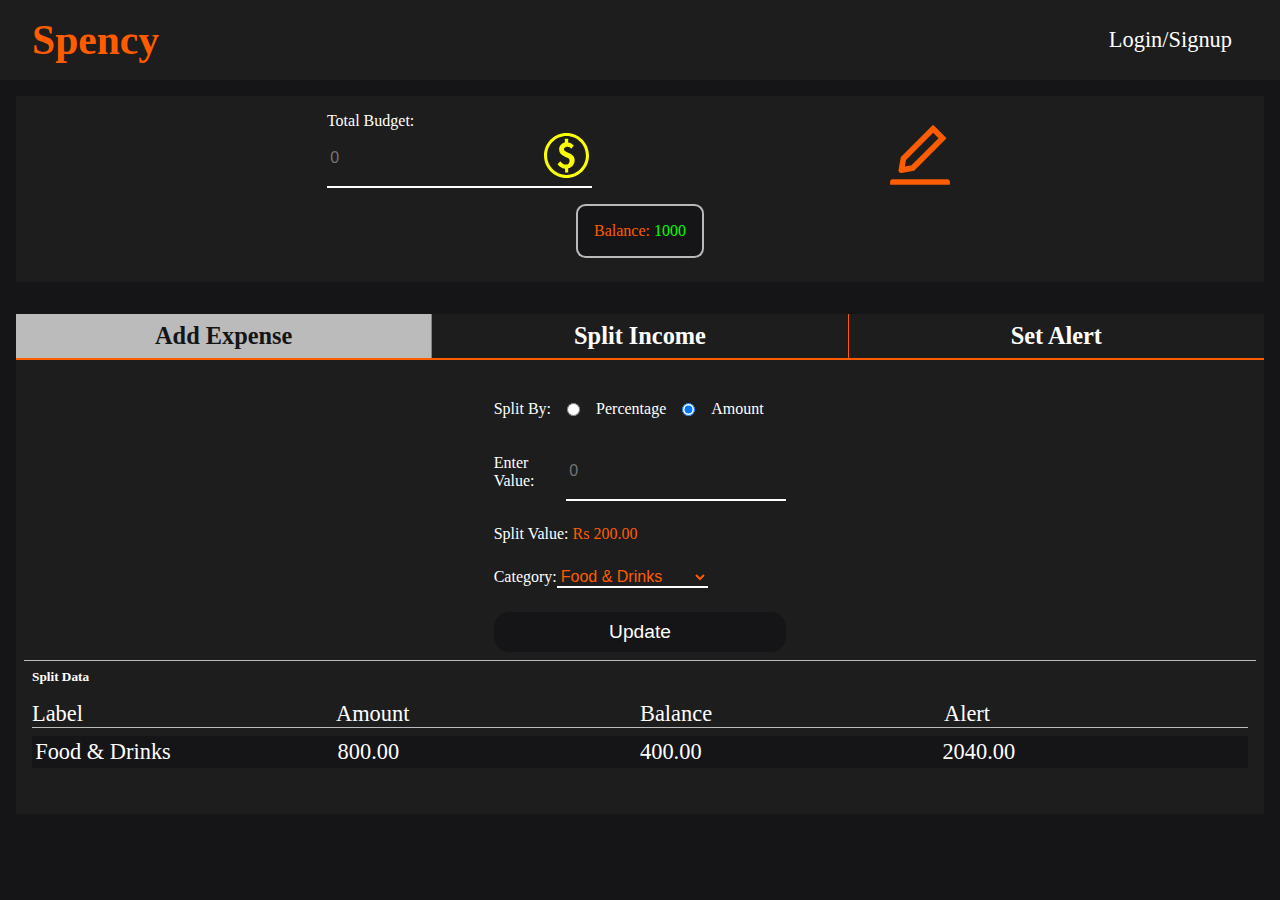
<file: Project Development Phase/Sprint 1/frontend/index.html>
<!DOCTYPE html>
<html lang="en">
<head>
    <meta charset="UTF-8">
    <meta http-equiv="X-UA-Compatible" content="IE=edge">
    <meta name="viewport" content="width=device-width, initial-scale=1.0">
    <link rel="stylesheet" href="./styles/style.css">
    <link rel="stylesheet" href="./styles//index.css">
    <title>Personal Expense Tracker | Home</title>
</head>
<body>
    <header>
        <h1>Spency</h1>
        <nav>
            <a href="./auth.html" class="login">Login/Signup</a>
            <div class="user none">
                <h3>Hello! <span class="user-name">cocsoulstealers</span></h3>
                <div class="user-logout">Logout</div>
            </div>
        </nav>
    </header>
    <main>
        <div class="col-1">
            <div class="income-cnt">
                <form action="" class="user-income-form">
                    <div class="income">
                        <label for="income">Total Budget:</label>
                        <div class="income-inp">
                            <input type="number" name="income" id="income" placeholder=0 readonly>
                            <div class="budget-logo">
                                <img src="./assets/budget.svg" alt="">
                            </div>
                        </div>
                    </div>
                    <div class="edit-logo">
                        <img class="edit-income-ic" src="./assets/edit.svg" alt="edit income button">
                        <img class="accept-income-ic none" src="./assets/tick.svg" alt="accept income button">
                    </div>
                </form>
                <div class="balance-cnt">
                    <div class="balance">Balance: <span class="high">1000</span></div>
                </div>
            </div>
            <div class="expense">
                <div class="expense-header">
                    <h3 class="active header-btn btn-expense" data-class="expense-add">Add Expense</h3>
                    <h3 class="header-btn btn-income" data-class="split-income">Split Income</h3>
                    <h3 class="header-btn btn-alert" data-class="set-alert">Set Alert</h3>
                </div>
                <div class="expense-add none">
                    <form action="">
                        <div class="expense-amount">
                            <label for="amount-inp">Enter Amount:</label>
                            <input type="number" placeholder="0" id="amount-inp">
                        </div>
                        <div class="expense-type">
                            <div class="type-income"><span>Income</span>&nbsp;<img src="./assets/add.svg" alt="Add Income"></div>
                            <div class="type-expense active"><span>Expense</span>&nbsp;<img src="./assets/minus.svg" alt="Add Expense"></div>
                        </div>
                        <div class="expense-label">
                            <label for="amount-label">Category:</label>
                            <select name="label" id="amount-label">
                                <option value="Food & Drinks">Food & Drinks</option>
                                <option value="Entertainment">Entertainment</option>
                                <option value="Shopping">Shopping</option>
                                <option value="Transportation">Transportation</option>
                                <option value="Vehicle">Vehicle</option>
                                <option value="Trip">Trip</option>
                                <option value="General Expense">General Expense</option>
                                <option value="Financial Expense">Financial Expense</option>
                                <option value="Income">Income</option>
                            </select>
                        </div>
                    </form>
                    <div class="label-suggestion">
                        <div class="label-value active" data-value="Food-Drinks">Food & Drinks</div>
                        <div class="label-value" data-value="Entertainment">Entertainment</div>
                        <div class="label-value" data-value="Shopping">Shopping</div>
                        <div class="label-value" data-value="Trip">Trip</div>
                    </div>
                </div>
                <div class="split-income">
                    <form action="" class="split-income-form">
                        <div class="split-type">
                            <div for="split-by">Split By:</div>
                            <div>
                                <input type="radio" id="split-percent" name="split-type" value="percent" class="radio">
                                <label for="split-percent">Percentage</label>
                            </div>
                            <div>
                                <input type="radio" id="split-amount-rad" name="split-type" class="radio" value="amount" checked>
                                <label for="split-amount-rad">Amount</label>
                            </div>
                        </div>
                        <div class="split-value-inp">
                            <label for="split-inp">Enter Value:</label>
                            <input type="number" placeholder="0" id="split-amount-inp">
                        </div>
                        <div class="split-preview">Split Value:&nbsp;<span>Rs 200.00</span></div>
                        <div class="expense-label">
                            <label for="split-label">Category:</label>
                            <select name="label" id="split-label">
                                <option value="Food & Drinks">Food & Drinks</option>
                                <option value="Entertainment">Entertainment</option>
                                <option value="Shopping">Shopping</option>
                                <option value="Transportation">Transportation</option>
                                <option value="Vehicle">Vehicle</option>
                                <option value="Trip">Trip</option>
                                <option value="General Expense">General Expense</option>
                                <option value="Financial Expense">Financial Expense</option>
                                <option value="Income">Income</option>
                            </select>
                        </div>
                        <button class="expense-split-btn">Update</button>
                    </form>
                    <div class="split-data-cnt">
                        <h5>Split Data</h5>
                        <div class="split-values">
                            <div class="split-value">
                                <div class="split-label">Label</div>
                                <div class="split-amount">Amount</div>
                                <div class="split-amount">Balance</div>
                                <div class="split-alert">Alert</div>
                            </div>
                            <div class="split-value" data-id="">
                                <div class="split-label no-overflow">Food & Drinks</div>
                                <div class="split-amount no-overflow">800.00</div>
                                <div class="split-balance no-overflow">400.00</div>
                                <div class="split-alert no-overflow">2040.00</div>
                                <div class="split-edit">
                                    <div class="split-delete-ic"><img src="./assets/delete.svg" alt="delete-split"></div>
                                </div>
                            </div>
                        </div>
                    </div>
                </div>
                <div class="set-alert none"></div>
            </div>
        </div>
    </main>
    <script type="module" src="./js/index.js"></script>
</body>
</html>
</file>
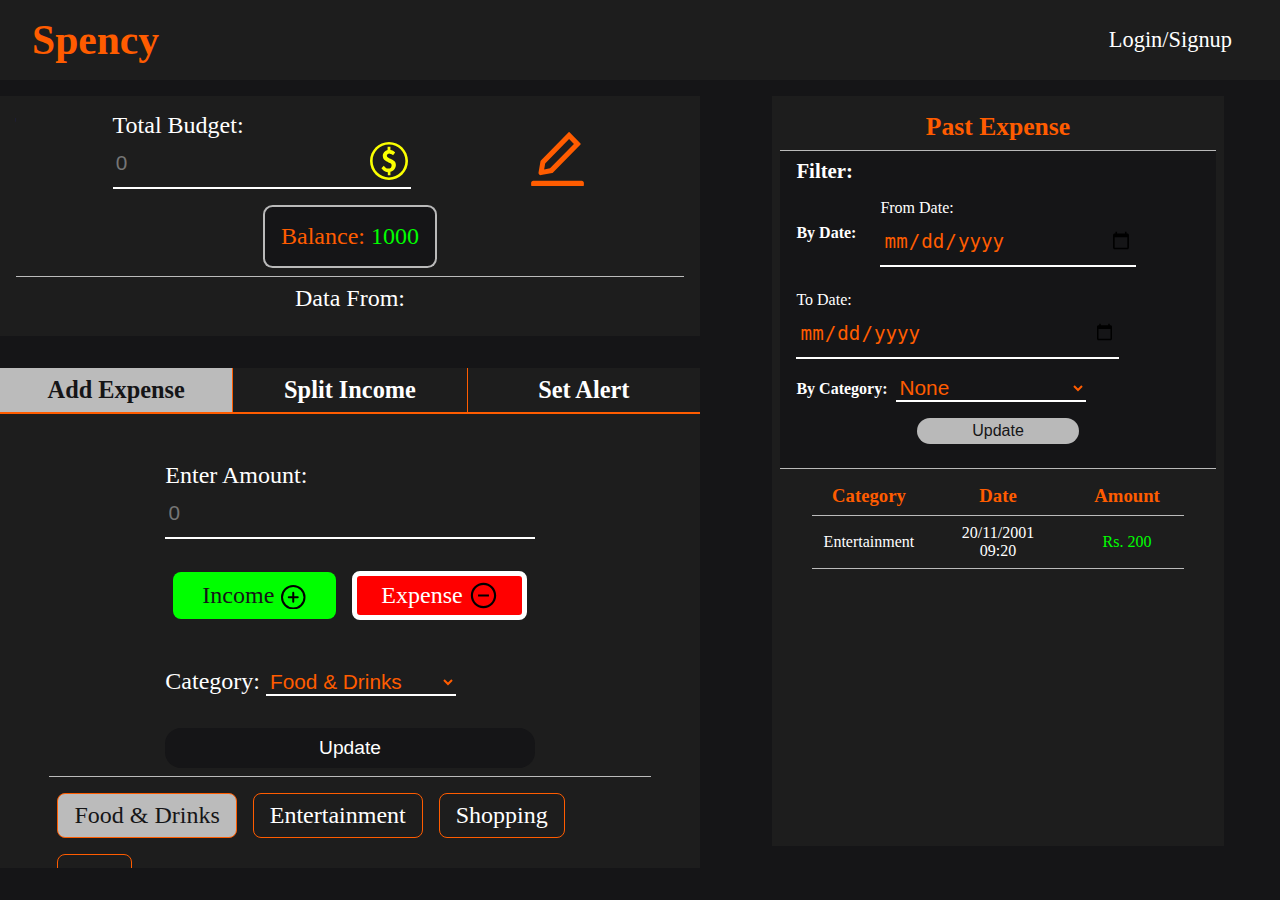
<file: Project Development Phase/Sprint 2/frontend/index.html>
<!DOCTYPE html>
<html lang="en">
<head>
    <meta charset="UTF-8">
    <meta http-equiv="X-UA-Compatible" content="IE=edge">
    <meta name="viewport" content="width=device-width, initial-scale=1.0">
    <link rel="stylesheet" href="./styles/style.css">
    <link rel="stylesheet" href="./styles//index.css">
    <title>Personal Expense Tracker | Home</title>
</head>
<body>
    <header>
        <h1>Spency</h1>
        <nav>
            <a href="./auth.html" class="login">Login/Signup</a>
            <div class="user none">
                <h3>Hello! <span class="user-name">cocsoulstealers</span></h3>
                <div class="user-logout">Logout</div>
            </div>
        </nav>
    </header>
    <main>
        <div class="col-1">
            <div class="income-cnt">
                <form action="" class="user-income-form">
                    <div class="income">
                        <label for="income">Total Budget:</label>
                        <div class="income-inp">
                            <input type="number" name="income" id="income" placeholder=0 readonly>
                            <div class="budget-logo">
                                <img src="./assets/budget.svg" alt="">
                            </div>
                        </div>
                    </div>
                    <div class="edit-logo">
                        <img class="edit-income-ic" src="./assets/edit.svg" alt="edit income button">
                        <img class="accept-income-ic none" src="./assets/tick.svg" alt="accept income button">
                    </div>
                </form>
                <div class="balance-cnt">
                    <div class="balance">Balance: <span class="high">1000</span></div>
                </div>
                <div class="from-date-disp">
                    Data From: <span></span>
                </div>
            </div>
            <div class="expense">
                <div class="expense-header">
                    <h3 class="active header-btn btn-expense" data-class="expense-add">Add Expense</h3>
                    <h3 class="header-btn btn-income" data-class="split-income">Split Income</h3>
                    <h3 class="header-btn btn-alert" data-class="set-alert">Set Alert</h3>
                </div>
                <div class="expense-add">
                    <form action="" class="expense-add-form">
                        <div class="expense-amount">
                            <label for="amount-inp">Enter Amount:</label>
                            <input type="number" placeholder="0" id="amount-inp">
                        </div>
                        <div class="expense-type">
                            <div class="type-income radio-type-expense" data-value="true"><span>Income</span>&nbsp;<img src="./assets/add.svg" alt="Add Income"></div>
                            <div class="type-expense radio-type-expense active" data-value="false"><span>Expense</span>&nbsp;<img src="./assets/minus.svg" alt="Add Expense"></div>
                        </div>
                        <div class="expense-label">
                            <label for="amount-label">Category:</label>
                            <select name="label" id="amount-label">
                                <option value="Food & Drinks">Food & Drinks</option>
                                <option value="Entertainment">Entertainment</option>
                                <option value="Shopping">Shopping</option>
                                <option value="Transportation">Transportation</option>
                                <option value="Vehicle">Vehicle</option>
                                <option value="Trip">Trip</option>
                                <option value="General Expense">General Expense</option>
                                <option value="Financial Expense">Financial Expense</option>
                                <option value="Income">Income</option>
                            </select>
                        </div>
                        <button class="expense-split-btn">Update</button>
                    </form>
                    <div class="label-suggestion">
                        <div class="label-value active" data-value="Food-Drinks">Food & Drinks</div>
                        <div class="label-value" data-value="Entertainment">Entertainment</div>
                        <div class="label-value" data-value="Shopping">Shopping</div>
                        <div class="label-value" data-value="Trip">Trip</div>
                    </div>
                </div>
                <div class="split-income none">
                    <form action="" class="split-income-form">
                        <div class="split-type">
                            <div for="split-by">Split By:</div>
                            <div>
                                <input type="radio" id="split-percent" name="split-type" value="percent" class="radio">
                                <label for="split-percent">Percentage</label>
                            </div>
                            <div>
                                <input type="radio" id="split-amount-rad" name="split-type" class="radio" value="amount" checked>
                                <label for="split-amount-rad">Amount</label>
                            </div>
                        </div>
                        <div class="split-value-inp">
                            <label for="split-inp">Enter Value:</label>
                            <input type="number" placeholder="0" id="split-amount-inp">
                        </div>
                        <div class="split-preview">Split Value:&nbsp;<span>Rs 200.00</span></div>
                        <div class="expense-label">
                            <label for="split-label">Category:</label>
                            <select name="label" id="split-label">
                                <option value="Food & Drinks">Food & Drinks</option>
                                <option value="Entertainment">Entertainment</option>
                                <option value="Shopping">Shopping</option>
                                <option value="Transportation">Transportation</option>
                                <option value="Vehicle">Vehicle</option>
                                <option value="Trip">Trip</option>
                                <option value="General Expense">General Expense</option>
                                <option value="Financial Expense">Financial Expense</option>
                                <option value="Income">Income</option>
                            </select>
                        </div>
                        <button class="expense-split-btn">Update</button>
                    </form>
                    <div class="split-data-cnt">
                        <h5>Split Data</h5>
                        <div class="split-values">
                            <div class="split-value">
                                <div class="split-label">Label</div>
                                <div class="split-amount">Amount</div>
                                <div class="split-amount">Balance</div>
                                <div class="split-alert">Alert</div>
                            </div>
                            <div class="split-value" data-id="">
                                <div class="split-label no-overflow">Food & Drinks</div>
                                <div class="split-amount no-overflow">800.00</div>
                                <div class="split-balance no-overflow">400.00</div>
                                <div class="split-alert no-overflow">2040.00</div>
                                <div class="split-edit">
                                    <div class="split-delete-ic"><img src="./assets/delete.svg" alt="delete-split"></div>
                                </div>
                            </div>
                        </div>
                    </div>
                </div>
                <div class="set-alert none"></div>
            </div>
        </div>
        <div class="col-2">
            <div class="expense-data">
                <h1>Past Expense</h1>
                <div class="expense-filter">
                    <form action="" class="expense-filter-form">
                        <h2 >Filter:</h2>
                        <div class="filter-inp-cnt">
                            <div class="date-filter">
                                <h4>By Date:</h4>
                                <div>
                                    <label for="from-date">From Date:</label>
                                    <input type="date" name="from-date" id="from-date">
                                </div>
                               <div>
                                 <label for="to-date">To Date:</label>
                                 <input type="date" name="to-date" id="to-date">
                               </div>
                            </div>
                            <div class="label-filter">
                                <h4>By Category:</h4>
                                <div class="label-fitler-cnt">
                                    <select name="label" id="filter-label">
                                        <option value="None">None</option>
                                        <option value="Food & Drinks">Food & Drinks</option>
                                        <option value="Entertainment">Entertainment</option>
                                        <option value="Shopping">Shopping</option>
                                        <option value="Transportation">Transportation</option>
                                        <option value="Vehicle">Vehicle</option>
                                        <option value="Trip">Trip</option>
                                        <option value="General Expense">General Expense</option>
                                        <option value="Financial Expense">Financial Expense</option>
                                        <option value="Income">Income</option>
                                    </select>
                                </div>
                            </div>
                            <div class="filter-update-btn-cnt">
                                <button class="filter-update-btn">Update</button>
                            </div>
                        </div>
                    </form>
                </div>
                <div class="expense-his">
                    <div class="expense-his-header">
                        <h3 class="expense-header-label">Category</h3>
                        <h3 class="expense-header-date">Date</h3>
                        <h3 class="expense-header-amount">Amount</h3>
                    </div>
                    <div class="expense-his-values">
                        <div class="expense-his-value" data-id="">
                            <div class="expense-value-label">Entertainment</div>
                            <div class="expense-value-date">
                                <div class="date-date">20/11/2001</div>
                                <div class="date-time">09:20</div>
                            </div>
                            <div class="expense-value-amount positive">Rs. 200</div>
                        </div>
                    </div>
                </div>
            </div>
        </div>
    </main>
    <script type="module" src="./js/index.js"></script>
</body>
</html>
</file>
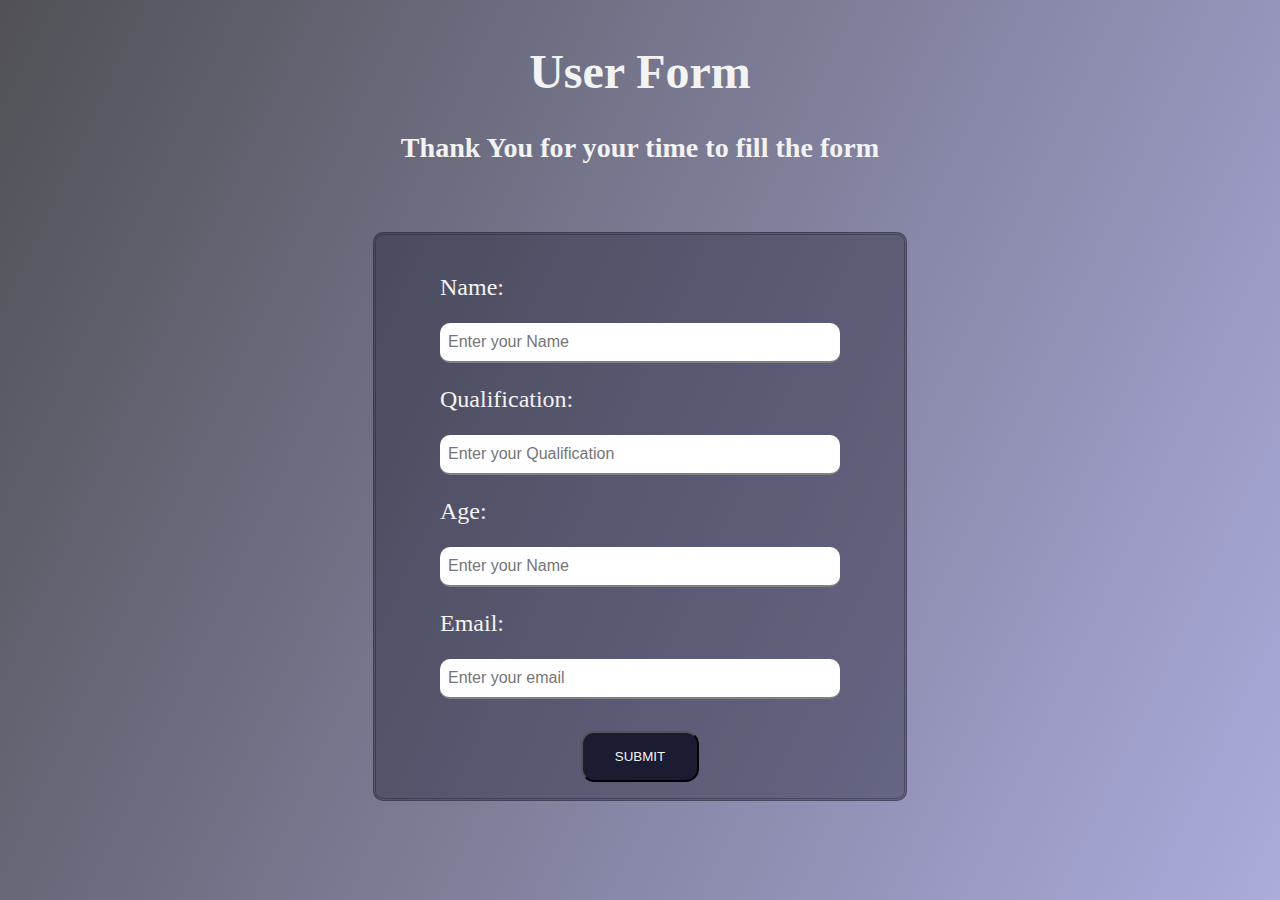
<file: Assignments/Shalini_TeamMember 1/Assignment 1/source code/index.html>
<html>
    <head>
        <meta charset="UTF-8">
        <title>User Form</title>
        <link rel="stylesheet" href="./style.css">
    </head>
    <body>
        <header class="header">
            <h1>User Form</h1>
            <h3>Thank You for your time to fill the form </h3>
        </header>
        <form id = "form">

            <div class="form-group">
                <label id="name-label" for="name"> Name: </label>
                <input id="name" type="text" name="name" class="name-group" placeholder="Enter your Name" required />
            </div>
        
            <div>
                <label id="qualification-label" for="name"> Qualification: </label>
                <input id="qualification" type="text" name="name" class="name-group" placeholder="Enter your Qualification" required />
            </div>

            <div>
                <label id="age-label" for="name"> Age: </label>
                <input id="age" type="number" name="name" class="name-group" min="1" max="99" placeholder="Enter your Name" required />
            </div>

            <div>
                <label id="email-label" for="name"> Email: </label>
                <input id="email" type="email" name="name" class="name-group" placeholder="Enter your email" required />
            </div>

            <button type="submit">SUBMIT</button>

        </form>
    </body>
</html>
</file>
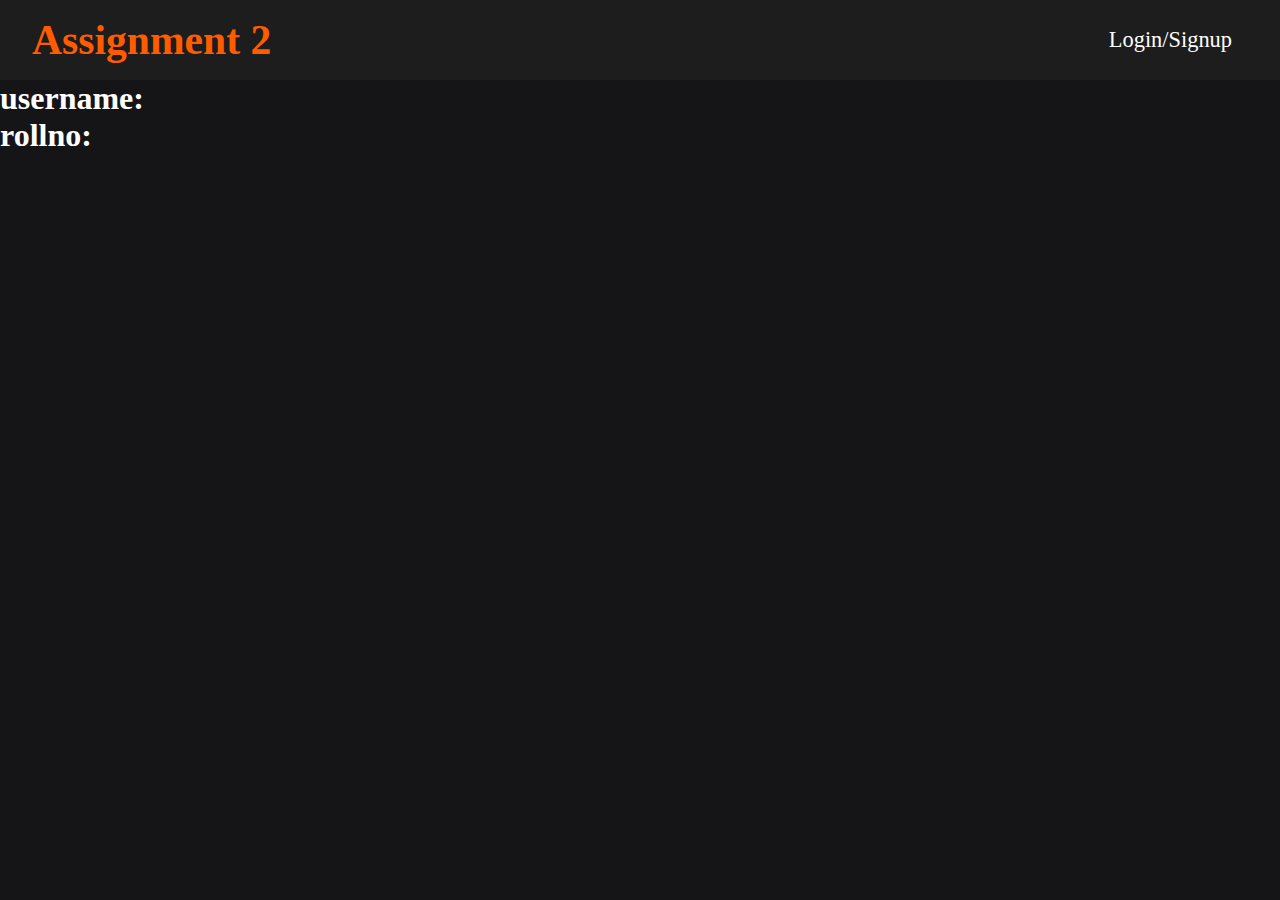
<file: Assignments/Shalini_TeamMember 1/Assignment 2/frontend/index.html>
<!DOCTYPE html>
<html lang="en">
<head>
    <meta charset="UTF-8">
    <meta http-equiv="X-UA-Compatible" content="IE=edge">
    <meta name="viewport" content="width=device-width, initial-scale=1.0">
    <link rel="stylesheet" href="./styles/style.css">
    <link rel="stylesheet" href="./styles//index.css">
    <title>Personal Expense Tracker | Home</title>
</head>
<body>
    <header>
        <h1>Assignment 2</h1>
        <nav>
            <a href="./auth.html" class="login">Login/Signup</a>
            <div class="user none">
                <h3>Hello! <span class="user-name">cocsoulstealers</span></h3>
                <div class="user-logout">Logout</div>
            </div>
        </nav>
    </header>
    <main>
        <h1 class="username">username: <span></span></h1>
        <h1 class="rollno">rollno: <span></span></h1>
    </main>

    <script src="./js/index.js"></script>
</body>
</html>
</file>
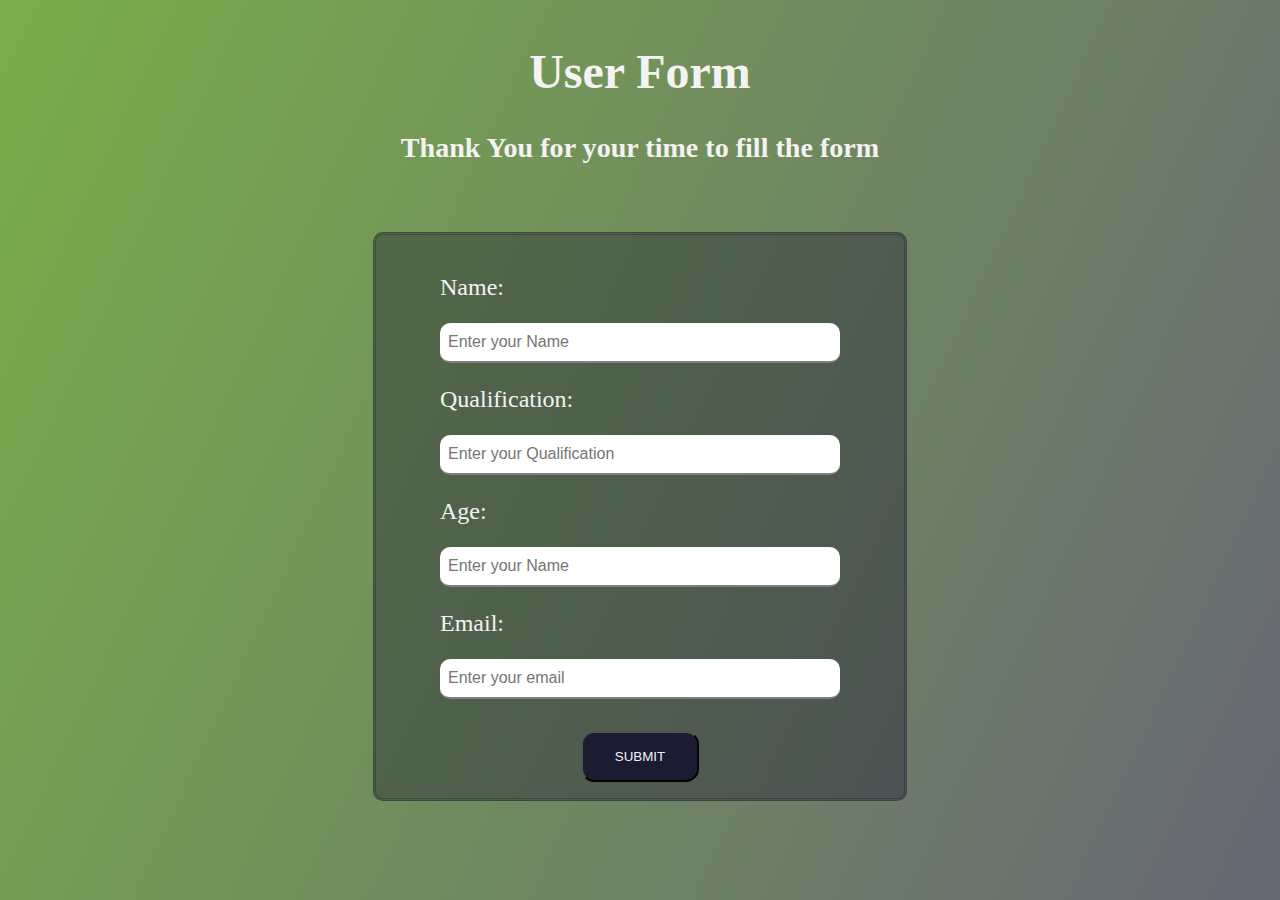
<file: Assignments/Sriram_Team Member 3/Assignment 1/source code/index.html>
<html>
    <head>
        <meta charset="UTF-8">
        <title>User Form</title>
        <link rel="stylesheet" href="./style.css">
    </head>
    <body>
        <header class="header">
            <h1>User Form</h1>
            <h3>Thank You for your time to fill the form </h3>
        </header>
        <form id = "form">

            <div class="form-group">
                <label id="name-label" for="name"> Name: </label>
                <input id="name" type="text" name="name" class="name-group" placeholder="Enter your Name" required />
            </div>
        
            <div>
                <label id="qualification-label" for="name"> Qualification: </label>
                <input id="qualification" type="text" name="name" class="name-group" placeholder="Enter your Qualification" required />
            </div>

            <div>
                <label id="age-label" for="name"> Age: </label>
                <input id="age" type="number" name="name" class="name-group" min="1" max="99" placeholder="Enter your Name" required />
            </div>

            <div>
                <label id="email-label" for="name"> Email: </label>
                <input id="email" type="email" name="name" class="name-group" placeholder="Enter your email" required />
            </div>

            <button type="submit">SUBMIT</button>

        </form>
    </body>
</html>
</file>
<file: Project Development Phase/Sprint 1/frontend/styles/style.css>
*, *::after, *::before{
    margin: 0;
    padding: 0;
}

:root{
    --primary: #151517;
    --secondary: #FFFFFF;
    --secondary-transparent: rgba(255, 255, 255, 0.7);
    --accent: #FF5C00;
    --positive: #00FF00;
    --negative: #FF0000;
    --box-bg: #1D1D1D;
}

a{
    text-decoration: none;
}

body{
    background-color: var(--primary);
    color: var(--secondary);
}

header{
    background-color: var(--box-bg);
    height: 80px;
    padding: .5 2
    rem;
    display: flex;
    justify-content: space-between;
    align-items: center;
    font-size: 1.4rem;
}

header h1{
    color: var(--accent);
    font-size: 2.6rem;
    margin-left: 2rem;
}

header nav a{
    margin-right: 3rem;
    color: var(--secondary);
}

header nav a:hover{
    text-decoration: underline;
}

.confirm-msg{
    margin: 2rem auto;
    font-size: 2rem;
    color: var(--secondary);
    background-color: var(--box-bg);
    padding: 2rem;
    border-radius: 1rem;
    width: fit-content;
    display: flex;
    flex-direction: column;
    align-items: center;
    justify-content: center;
}

.confirm-msg a{
    color: var(--accent);
    margin: 1rem auto 0 auto;
    text-decoration: underline;
}

.confirm-msg a:hover{
    color: var(--secondary);
}

.none{
    display: none !important;
}
</file>
<file: Project Development Phase/Sprint 1/frontend/styles/index.css>
header nav .user{
    display: flex;
    align-items: center;
    justify-content: center;
}

header nav .user > *{
    margin: 0 .5rem;
}

header nav .user h3 span{
    color: var(--accent);
}

header nav .user .user-logout{
    background-color: var(--secondary-transparent);
    color: var(--primary);
    padding: .5rem 1rem;
    border-radius: 1rem;
    cursor: pointer;
}

main{
    margin: 1rem;
}

.income-cnt{
    width: var(--box-width);
    background-color: var(--box-bg);
    font-size: var(--font-clamp);
    padding: 1rem;
}

.income-cnt form{
    display: flex;
    align-items: center;
    justify-content: space-evenly;
}

input::-webkit-outer-spin-button,
input::-webkit-inner-spin-button {
  -webkit-appearance: none;
  margin: 0;
}

/* Firefox */
input[type=number] {
  -moz-appearance: textfield;
}

input{
    font-size: var(--inp-font-clamp);
    background-color: transparent;
    color: var(--secondary);
    border: 0;
    border-bottom: 2px solid;
    padding: .2rem;
    outline: none;
    height: clamp(20px, 10vw, 50px);
    width: 80%;
}

/* .income-cnt input{
    font-size: var(--inp-font-clamp);
    background-color: transparent;
    color: var(--secondary);
    border: 0;
    border-bottom: 2px solid;
    padding: .2rem;
    outline: none;
    height: 50px;
} */

.income-cnt form .income{
    display: flex;
    flex-direction: column;
}

.income-cnt form .income .income-inp{
    display: flex;
    align-items: center;
}

.income-cnt form .income .income-inp .budget-logo{
    height: clamp(20px, 10vw, 50px);    
    padding: .2rem;
    border-bottom: 2px solid var(--secondary);
}

.income-cnt form .income .income-inp .budget-logo img{
    height: 90%;
}

.income-cnt form .edit-logo{
    cursor: pointer;
    padding: .2rem;
    height: clamp(20px, 10vw, 60px);
    align-self: flex-end;

}

.income-cnt form .edit-logo img{
    height: 100%;
}

.income-cnt .balance-cnt{
    width: fit-content;
    margin: 1rem auto .5rem auto;
}

.income-cnt .balance-cnt .balance{
    color: var(--accent);
    padding: 1rem;
    background-color: var(--primary);
    border-radius: .6rem;
    border: 2px solid var(--secondary-transparent);
}

.income-cnt .balance-cnt .balance span.high{
    color: var(--positive)
}
.income-cnt .balance-cnt .balance span.mid{
    color: var(--accent)
}
.income-cnt .balance-cnt .balance span.low{
    color: var(--negative)
}

.expense{
    font-size: var(--font-clamp);
    width: var(--box-width);
    height: calc(100vh - 400px);
    margin: 2rem 0;
    background-color: var(--box-bg);
    overflow: auto;
}

.expense .expense-header{
    display: flex;
    width: 100%;
    margin-bottom: 1rem;
    border-bottom: 2px solid var(--accent);
    font-size: 1.3rem;
}

.expense .expense-header h3{
    width: 50%;
    text-align: center;
    padding: .5rem 0;
    cursor: pointer;
}

.expense .expense-header h3:hover{
    background-color: var(--primary);
}

.expense .expense-header h3.active{
    background-color: var(--secondary-transparent);
    color: var(--primary);
}

.expense .expense-header h3:first-child{
    border-right: 1px solid var(--accent);
}
.expense .expense-header h3:last-child{
    border-left: 1px solid var(--accent);
}

.expense-add, .split-income {
    padding: 1rem;
    display: flex;
    flex-direction: column;
    align-items: center;
}

.expense-add .expense-amount{
    display: flex;
    flex-direction: column;
    margin: 1rem auto;
}

.expense-add .expense-amount input{
    width: 100%;
}

.expense-add .expense-type{
    display: flex;
    justify-content: space-evenly;
    align-items: center;
}

.expense-add .expense-type div{
    display: flex;
    align-items: center;
    padding: .3rem 1.5rem;
    margin: 1rem .5rem;
    cursor: pointer;
    border: 5px solid transparent;
    border-radius: .5rem;
}

.expense-add .expense-type div:hover{
    background-color: var(--accent);
}

.expense-add .expense-type div.active{
    color: var(--secondary);
    border-color: var(--secondary);
}

.expense-add .expense-type .type-income{
    background-color: var(--positive);
    color: var(--primary);
}
.expense-add .expense-type .type-expense{
    background-color: var(--negative);
}

.expense-label{
    margin: 2rem 0;
}

.expense-label #amount-label, #split-label{
    font-size: var(--inp-font-clamp);
    background-color: transparent;
    color: var(--accent);
    outline: none;
    border: none;
    border-bottom: 2px solid var(--secondary);
}

.expense-add .label-suggestion{
    width: 90%;
    border-top: 1px solid var(--secondary-transparent);
    padding: 1rem .5rem;
}

.expense-add .label-suggestion{
    display: flex;
    flex-wrap: wrap;
    gap: 1rem;
}

.expense-add .label-suggestion div{
    padding: .5rem 1rem;
    border: 1px solid var(--accent);
    border-radius: .5rem;
    cursor: pointer;
}

.expense-add .label-suggestion div:hover{
    background-color: var(--secondary);
    color: var(--primary);
}

.expense-add .label-suggestion div.active{
    background-color: var(--secondary-transparent);
    color: var(--primary);
}

.expense .split-income{
    padding: 0 1rem 1rem 1rem;
}

.expense .split-income form > div{
    margin: 1.5rem 0;
}

.expense .split-income form div{
    display: flex;
    align-items: center;
}

.expense .split-income form input.radio{
    margin: 0 1rem;
    height: unset;
}

.expense .split-data-cnt{
    margin-top: .5rem;
    padding: .5rem;
    width: 100%;
    border-top: 1px solid var(--secondary-transparent);
}

.split-preview span{
    color: var(--accent);
}

.split-data-cnt h5{
    margin: 0 0 1rem 0;
}

.split-values{
    display: flex;
    flex-direction: column;
    gap: .5rem;
    margin: .5rem 0;
}

.split-value{
    font-size: 1.4rem;
    display: grid;
    grid-template-columns: repeat(4, 1fr);
    grid-template-rows: 1fr;
    position: relative;
    overflow: hidden;
}

.split-value:first-child{
    border-bottom: .5px solid var(--secondary-transparent);
}

.split-value:not(:first-child){
    background-color: var(--primary);
    padding: .2rem;
}

.no-overflow{
    white-space: nowrap;
    overflow: hidden;
    text-overflow: ellipsis;
}

.split-value .split-edit{
    position: absolute;
    top: 0px;
    right: 0px;
    display: none;
}

.split-value:hover .split-edit{
    display: flex;
}

.split-edit div{
    background-color: var(--primary);
    cursor: pointer;
}

.split-value .split-edit .split-edit-ic img{
    width: 30px;
    height: 30px;
}
.split-value .split-edit .split-delete-ic img{
    width: 40px;
    height: 40px;
}

.expense-split-btn{
    padding: .5rem 1.5rem;
    font-size: 1.2rem;
    cursor: pointer;
    background-color: var(--primary);
    color: var(--secondary);
    border: 1px solid transparent;
    border-radius: 1rem;
    width: 100%
}

.expense-split-btn:hover{
    background-color: var(--box-bg);
    border-color: var(--secondary-transparent);
}
</file>
<file: Project Development Phase/Sprint 2/frontend/styles/style.css>
*, *::after, *::before{
    margin: 0;
    padding: 0;
    box-sizing: border-box;
}

:root{
    --primary: #151517;
    --secondary: #FFFFFF;
    --secondary-transparent: rgba(255, 255, 255, 0.7);
    --accent: #FF5C00;
    --positive: #00FF00;
    --negative: #FF0000;
    --box-bg: #1D1D1D;
    --box-width: clamp(300px, 70vw, 700px);
    --font-clamp: clamp(1rem, 4vw, 1.5rem);
    --inp-font-clamp: clamp(.8rem, 4vw, 1.3rem);
}

a{
    text-decoration: none;
}

body{
    background-color: var(--primary);
    color: var(--secondary);
}

header{
    background-color: var(--box-bg);
    height: 80px;
    padding: .5 2
    rem;
    display: flex;
    justify-content: space-between;
    align-items: center;
    font-size: 1.4rem;
}

header h1{
    color: var(--accent);
    font-size: 2.6rem;
    margin-left: 2rem;
}

header nav a{
    margin-right: 3rem;
    color: var(--secondary);
}

header nav a:hover{
    text-decoration: underline;
}

.confirm-msg{
    margin: 2rem auto;
    font-size: 2rem;
    color: var(--secondary);
    background-color: var(--box-bg);
    padding: 2rem;
    border-radius: 1rem;
    width: fit-content;
    display: flex;
    flex-direction: column;
    align-items: center;
    justify-content: center;
}

.confirm-msg a{
    color: var(--accent);
    margin: 1rem auto 0 auto;
    text-decoration: underline;
}

.confirm-msg a:hover{
    color: var(--secondary);
}

.positive{
    color: var(--positive);
}

.negative{
    color: var(--negative)
}

.none{
    display: none !important;
}
</file>
<file: Project Development Phase/Sprint 2/frontend/styles/index.css>
header nav .user{
    display: flex;
    align-items: center;
    justify-content: center;
}

header nav .user > *{
    margin: 0 .5rem;
}

header nav .user h3 span{
    color: var(--accent);
}

header nav .user .user-logout{
    background-color: var(--secondary-transparent);
    color: var(--primary);
    padding: .5rem 1rem;
    border-radius: 1rem;
    cursor: pointer;
}

main{
    margin: 1rem 0 0 0;
    display: grid;
    grid-template-columns: 1fr 1.5fr;
    gap: 1rem;
}

main > div{
    margin: 0 auto;
}

.income-cnt{
    width: var(--box-width);
    background-color: var(--box-bg);
    font-size: var(--font-clamp);
    padding: 1rem;
}

.income-cnt form{
    display: flex;
    align-items: center;
    justify-content: space-evenly;
}

input::-webkit-outer-spin-button,
input::-webkit-inner-spin-button {
  -webkit-appearance: none;
  margin: 0;
}

/* Firefox */
input[type=number] {
  -moz-appearance: textfield;
}

input{
    font-size: var(--inp-font-clamp);
    background-color: transparent;
    color: var(--secondary);
    border: 0;
    border-bottom: 2px solid;
    padding: .2rem;
    outline: none;
    height: clamp(20px, 10vw, 50px);
    width: 80%;
}

/* .income-cnt input{
    font-size: var(--inp-font-clamp);
    background-color: transparent;
    color: var(--secondary);
    border: 0;
    border-bottom: 2px solid;
    padding: .2rem;
    outline: none;
    height: 50px;
} */

.income-cnt form .income{
    display: flex;
    flex-direction: column;
}

.income-cnt form .income .income-inp{
    display: flex;
    align-items: center;
}

.income-cnt form .income .income-inp .budget-logo{
    height: clamp(20px, 10vw, 50px);    
    padding: .2rem;
    border-bottom: 2px solid var(--secondary);
}

.income-cnt form .income .income-inp .budget-logo img{
    height: 90%;
}

.income-cnt form .edit-logo{
    cursor: pointer;
    padding: .2rem;
    height: clamp(20px, 10vw, 60px);
    align-self: flex-end;

}

.income-cnt form .edit-logo img{
    height: 100%;
}

.income-cnt .balance-cnt{
    width: fit-content;
    margin: 1rem auto .5rem auto;
}

.income-cnt .balance-cnt .balance{
    color: var(--accent);
    padding: 1rem;
    background-color: var(--primary);
    border-radius: .6rem;
    border: 2px solid var(--secondary-transparent);
}

.income-cnt .balance-cnt .balance span.high{
    color: var(--positive)
}
.income-cnt .balance-cnt .balance span.mid{
    color: var(--accent)
}
.income-cnt .balance-cnt .balance span.low{
    color: var(--negative)
}

.income-cnt .from-date-disp{
    text-align: center;
    border-top: 1px solid var(--secondary-transparent);
    padding: .5rem 0;
}

.income-cnt .from-date-disp span{
    color: var(--accent)
}

.expense{
    font-size: var(--font-clamp);
    width: var(--box-width);
    height: calc(100vh - 400px);
    margin: 2rem 0;
    background-color: var(--box-bg);
    overflow: auto;
}

.expense .expense-header{
    display: flex;
    width: 100%;
    margin-bottom: 1rem;
    border-bottom: 2px solid var(--accent);
    font-size: 1.3rem;
}

.expense .expense-header h3{
    width: 50%;
    text-align: center;
    padding: .5rem 0;
    cursor: pointer;
}

.expense .expense-header h3:hover{
    background-color: var(--primary);
}

.expense .expense-header h3.active{
    background-color: var(--secondary-transparent);
    color: var(--primary);
}

.expense .expense-header h3:first-child{
    border-right: 1px solid var(--accent);
}
.expense .expense-header h3:last-child{
    border-left: 1px solid var(--accent);
}

.expense-add, .split-income {
    padding: 1rem;
    display: flex;
    flex-direction: column;
    align-items: center;
}

.expense-add .expense-amount{
    display: flex;
    flex-direction: column;
    margin: 1rem auto;
}

.expense-add .expense-amount input{
    width: 100%;
}

.expense-add .expense-type{
    display: flex;
    justify-content: space-evenly;
    align-items: center;
}

.expense-add .expense-type div{
    display: flex;
    align-items: center;
    padding: .3rem 1.5rem;
    margin: 1rem .5rem;
    cursor: pointer;
    border: 5px solid transparent;
    border-radius: .5rem;
}

.expense-add .expense-type div:hover{
    background-color: var(--accent);
}

.expense-add .expense-type div.active{
    color: var(--secondary);
    border-color: var(--secondary);
}

.expense-add .expense-type .type-income{
    background-color: var(--positive);
    color: var(--primary);
}
.expense-add .expense-type .type-expense{
    background-color: var(--negative);
}

.expense-label{
    margin: 2rem 0;
}

.expense-label #amount-label, #split-label, #filter-label{
    font-size: var(--inp-font-clamp);
    background-color: transparent;
    color: var(--accent);
    outline: none;
    border: none;
    border-bottom: 2px solid var(--secondary);
}

.expense-add .label-suggestion{
    width: 90%;
    border-top: 1px solid var(--secondary-transparent);
    padding: 1rem .5rem;
}

.expense-add .label-suggestion{
    display: flex;
    flex-wrap: wrap;
    gap: 1rem;
}

.expense-add .label-suggestion div{
    padding: .5rem 1rem;
    border: 1px solid var(--accent);
    border-radius: .5rem;
    cursor: pointer;
}

.expense-add .label-suggestion div:hover{
    background-color: var(--secondary);
    color: var(--primary);
}

.expense-add .label-suggestion div.active{
    background-color: var(--secondary-transparent);
    color: var(--primary);
}

.expense .split-income{
    padding: 0 1rem 1rem 1rem;
}

.expense .split-income form > div{
    margin: 1.5rem 0;
}

.expense .split-income form div{
    display: flex;
    align-items: center;
}

.expense .split-income form input.radio{
    margin: 0 1rem;
    height: unset;
}

.expense .split-data-cnt{
    margin-top: .5rem;
    padding: .5rem;
    width: 100%;
    border-top: 1px solid var(--secondary-transparent);
}

.split-preview span{
    color: var(--accent);
}

.split-data-cnt h5{
    margin: 0 0 1rem 0;
}

.split-values{
    display: flex;
    flex-direction: column;
    gap: .5rem;
    margin: .5rem 0;
}

.split-value{
    font-size: 1.4rem;
    display: grid;
    grid-template-columns: repeat(4, 1fr);
    grid-template-rows: 1fr;
    position: relative;
    overflow: hidden;
}

.split-value:first-child{
    border-bottom: .5px solid var(--secondary-transparent);
}

.split-value:not(:first-child){
    background-color: var(--primary);
    padding: .2rem;
}

.no-overflow{
    white-space: nowrap;
    overflow: hidden;
    text-overflow: ellipsis;
}

.split-value .split-edit{
    position: absolute;
    top: 0px;
    right: 0px;
    display: none;
}

.split-value:hover .split-edit{
    display: flex;
}

.split-edit div{
    background-color: var(--primary);
    cursor: pointer;
}

.split-value .split-edit .split-edit-ic img{
    width: 30px;
    height: 30px;
}
.split-value .split-edit .split-delete-ic img{
    width: 40px;
    height: 40px;
}

.expense-split-btn, .filter-update-btn{
    padding: .5rem 1.5rem;
    font-size: 1.2rem;
    margin-bottom: .5rem;
    cursor: pointer;
    background-color: var(--primary);
    color: var(--secondary);
    border: 1px solid transparent;
    border-radius: 1rem;
    width: 100%
}

.expense-split-btn:hover{
    background-color: var(--box-bg);
    border-color: var(--secondary-transparent);
}

.col-2{
    width: 100%;
    height: calc(100vh - 150px);
}

.expense-data{
    background-color: var(--box-bg);
    padding: .5rem;
    width: 80%;
    height: 100%;
    position: relative;
    overflow: auto;
    position: relative;
    margin: 0 auto;
}

.expense-data h1{
    margin: .5rem 0;
    text-align: center;
    align-self: center;
    font-size: 1.6rem;
    color: var(--accent);
}

.expense-filter{
    border-top: 1px solid var(--secondary-transparent);
    border-bottom: 1px solid var(--secondary-transparent);
    display: flex;
    background-color: var(--primary);
    flex-direction: column;
    padding: .5rem 1rem;
}

.expense-filter h2{
    font-size: 1.3rem;
}

.expense-filter .date-filter{
    display: flex;
    flex-wrap: wrap;
    align-items: center;
    gap: 1.5rem;
    margin: 1rem 0;
    font-size: 1rem;
}

.filter-update-btn-cnt{
    width: 100%;
    display: flex;
    align-items: center;
    justify-content: center;
}

.filter-update-btn{
    width: unset;
    background-color: var(--secondary-transparent);
    color: var(--primary);
    width: 40%;
    padding: 0.2rem;
    margin: 1rem 0;
    font-size: 1rem;
    border: 1px solid transparent\;
}

.filter-update-btn:hover{
    background-color: var(--box-bg);
    color: var(--secondary);
    border-color: var(--accent);
}


.date-filter > div{
    display: flex;
    flex-direction: column;
    flex: 1;
}

.expense-filter input{
    color: var(--accent);
    border-color: var(--secondary);
    font-size: 1.2rem;
}

.expense-filter .label-filter{
    display: flex;
    align-items: center;
    gap: .5rem;
}

.expense-his{
    margin: 1rem 0;
    
}

.expense-his-header, .expense-his-value{
    display: grid;
    grid-template-columns: repeat(3, 1fr);
    padding: 0 0 .5rem 0;
    border-bottom: 1px solid var(--secondary-transparent);
    gap: 1rem;
    margin: 0 2rem;
}

.expense-his-header > h3, .expense-his-value > div{
    margin: 0 auto;
}

.expense-his-header{
    color: var(--accent);
}

.expense-his-value{
    padding: .5rem 0;
}

.expense-his-value > div{
    display: flex;
    flex-direction: column;
    align-items: center;
    justify-content: center;
}
</file>
<file: Assignments/Shalini_TeamMember 1/Assignment 1/source code/style.css>
:root {
    --primary: #f3f3f3;
    --secondary: #1b1b32;
    --secondary-alpha: rgba(30, 30, 50, 0.4);
    --accent: #37af65;
  }

*,*::before,*::after{
    margin:0;
    padding:0;
}

.header {
    display: flex;
    flex-direction: column;
    flex-wrap:nowrap;
    align-items: center;
    justify-content: center;
    padding: 1.5rem 5rem;
    font-size: 1.5rem;
    color:var(--primary);
}

body {
    font-family: 'Times New Roman', Times, serif;
    font-size: 1.5rem;
    line-height: 2;
    background-image:linear-gradient(
        115deg,
        rgba(37, 37, 44, 0.8),
        rgba(136, 136, 206, 0.7)
      ),url(https://media.istockphoto.com/photos/round-podium-or-pedestal-with-blue-background-picture-id1226478932?b=1&k=20&m=1226478932&s=170667a&w=0&h=hXsvxQilNanpKx7QC_tIsFUOKPl8fdIDfJ_QSKXesGE=);
    background-repeat: no-repeat;
    background-size: cover;
    background-position: center;
}

#form{
    background:var(--secondary-alpha);
    width:fit-content;
    margin: 2rem auto;
    padding: 1rem 4rem;
    color:var(--primary);
    border-radius: 10px;
    border-style:double;
    border-color: var(--secondary-alpha);
    line-height: 3;
    display: flex;
    flex-direction: column;
    align-items: center;
    justify-content: center;
    
}

#form > div{
    width: 400px;

}

#form div input{
    width: 400px;
    height: 40px;
    color: var(--secondary);
    border: none;
    border-bottom: 2px solid gray;
    border-radius: 10px;
    outline: none;
    font-size:medium;
    font-family:Verdana, Geneva, Tahoma, sans-serif;
    padding: .5rem;
}

.form-group{
    width: 100%;
    
}

.name-group{
    display: flex;
    flex-wrap: nowrap;
}

button{
    margin-top: 2rem;
    padding: 1rem 2rem;
    border-radius: 1em;
    background-color: var(--secondary);
    color: var(--primary);
}

.input-textarea {
    min-height: 120px;
    width: 100%;
    padding: 0.625rem;
    /* resize: vertical; */
}
</file>
<file: Assignments/Shalini_TeamMember 1/Assignment 2/frontend/styles/style.css>
*, *::after, *::before{
    margin: 0;
    padding: 0;
}

:root{
    --primary: #151517;
    --secondary: #FFFFFF;
    --secondary-transparent: rgba(255, 255, 255, 0.7);
    --accent: #FF5C00;
    --positive: #00FF00;
    --negative: #FF0000;
    --box-bg: #1D1D1D;
}

a{
    text-decoration: none;
}

body{
    background-color: var(--primary);
    color: var(--secondary);
}

header{
    background-color: var(--box-bg);
    height: 80px;
    padding: .5 2
    rem;
    display: flex;
    justify-content: space-between;
    align-items: center;
    font-size: 1.4rem;
}

header h1{
    color: var(--accent);
    font-size: 2.6rem;
    margin-left: 2rem;
}

header nav a{
    margin-right: 3rem;
    color: var(--secondary);
}

header nav a:hover{
    text-decoration: underline;
}

.confirm-msg{
    margin: 2rem auto;
    font-size: 2rem;
    color: var(--secondary);
    background-color: var(--box-bg);
    padding: 2rem;
    border-radius: 1rem;
    width: fit-content;
    display: flex;
    flex-direction: column;
    align-items: center;
    justify-content: center;
}

.confirm-msg a{
    color: var(--accent);
    margin: 1rem auto 0 auto;
    text-decoration: underline;
}

.confirm-msg a:hover{
    color: var(--secondary);
}

.none{
    display: none !important;
}
</file>
<file: Assignments/Shalini_TeamMember 1/Assignment 2/frontend/styles/index.css>
header nav .user{
    display: flex;
    align-items: center;
    justify-content: center;
}

header nav .user > *{
    margin: 0 .5rem;
}

header nav .user h3 span{
    color: var(--accent);
}

header nav .user .user-logout{
    background-color: var(--secondary-transparent);
    color: var(--primary);
    padding: .5rem 1rem;
    border-radius: 1rem;
    cursor: pointer;
}

.username span, .rollno span{
    color: var(--accent)
}
</file>
<file: Assignments/Sriram_Team Member 3/Assignment 1/source code/style.css>
:root {
    --primary: #f3f3f3;
    --secondary: #1b1b32;
    --secondary-alpha: rgba(30, 30, 50, 0.4);
    --accent: #37af65;
  }

*,*::before,*::after{
    margin:0;
    padding:0;
}

.header {
    display: flex;
    flex-direction: column;
    flex-wrap:nowrap;
    align-items: center;
    justify-content: center;
    padding: 1.5rem 5rem;
    font-size: 1.5rem;
    color:var(--primary);
}

body {
    font-family: 'Times New Roman', Times, serif;
    font-size: 1.5rem;
    line-height: 2;
    background-image:linear-gradient(
        115deg,
        rgba(88, 153, 28, 0.8),
        rgba(39, 39, 58, 0.7)
      ),url(https://media.istockphoto.com/photos/round-podium-or-pedestal-with-blue-background-picture-id1226478932?b=1&k=20&m=1226478932&s=170667a&w=0&h=hXsvxQilNanpKx7QC_tIsFUOKPl8fdIDfJ_QSKXesGE=);
    background-repeat: no-repeat;
    background-size: cover;
    background-position: center;
}

#form{
    background:var(--secondary-alpha);
    width:fit-content;
    margin: 2rem auto;
    padding: 1rem 4rem;
    color:var(--primary);
    border-radius: 10px;
    border-style:double;
    border-color: var(--secondary-alpha);
    line-height: 3;
    display: flex;
    flex-direction: column;
    align-items: center;
    justify-content: center;
    
}

#form > div{
    width: 400px;

}

#form div input{
    width: 400px;
    height: 40px;
    color: var(--secondary);
    border: none;
    border-bottom: 2px solid gray;
    border-radius: 10px;
    outline: none;
    font-size:medium;
    font-family:Verdana, Geneva, Tahoma, sans-serif;
    padding: .5rem;
}

.form-group{
    width: 100%;
    
}

.name-group{
    display: flex;
    flex-wrap: nowrap;
}

button{
    margin-top: 2rem;
    padding: 1rem 2rem;
    border-radius: 1em;
    background-color: var(--secondary);
    color: var(--primary);
}

.input-textarea {
    min-height: 120px;
    width: 100%;
    padding: 0.625rem;
    /* resize: vertical; */
}
</file>
